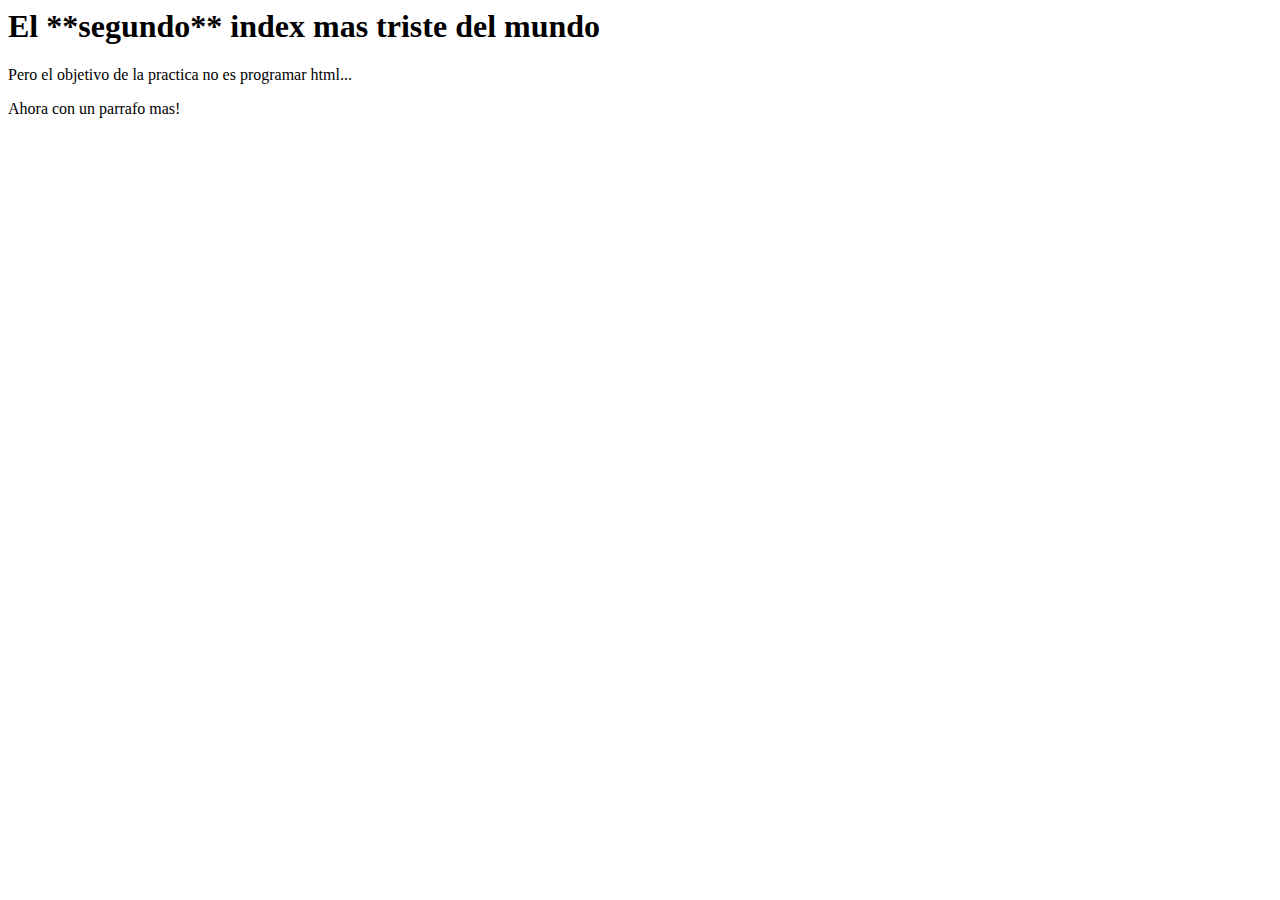
<file: Ficheros del servidor/var/www/onoser/index.html>
<html>
	<head>
		<title>Index</title>
	</head>
	<body>
		<h1>El **segundo** index mas triste del mundo</h1>
		<p>Pero el objetivo de la practica no es programar html...</p>

		<p>Ahora con un parrafo mas!</p>
	</body>
</html>
</file>
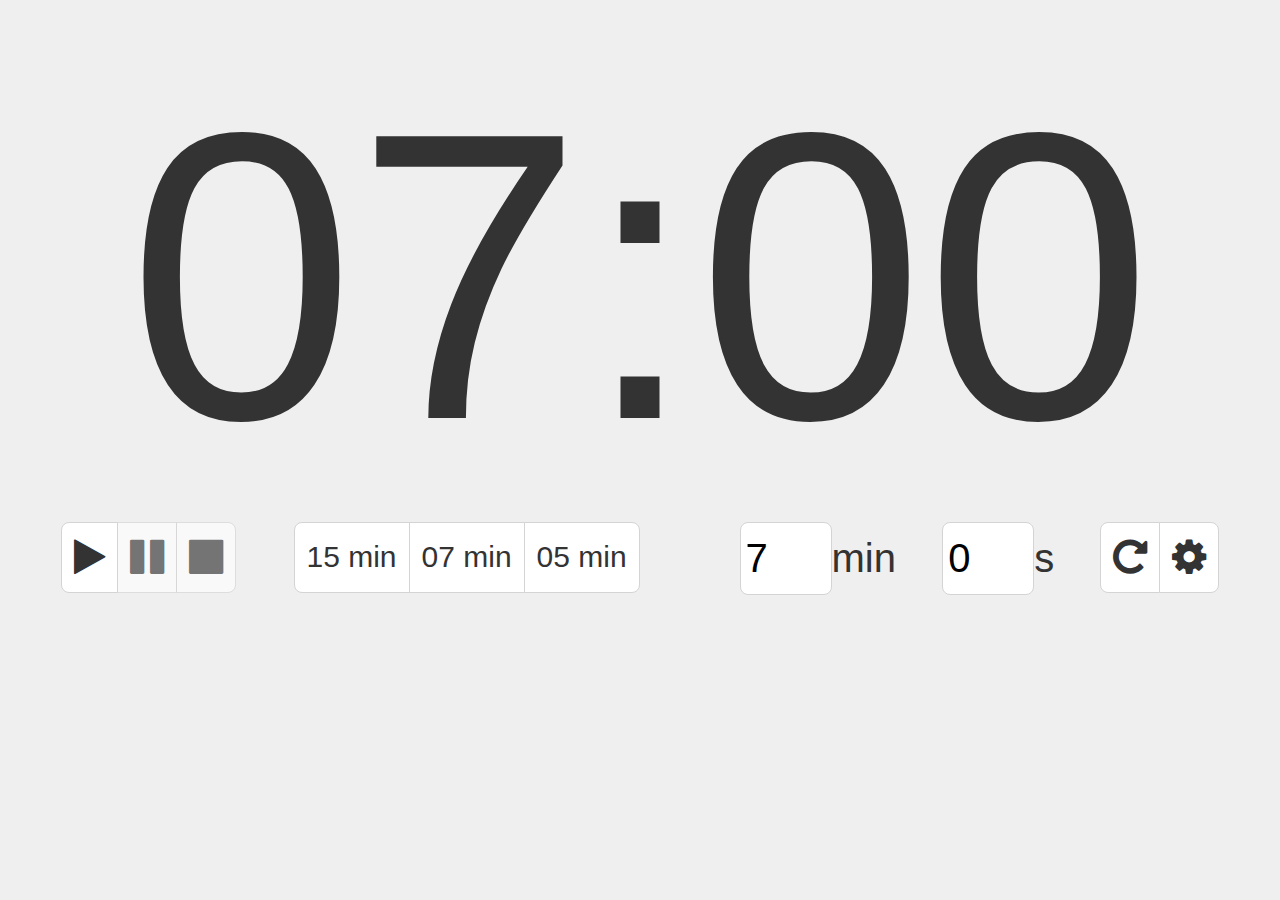
<file: Ficheros del servidor/var/www/ser/Chrono/index.html>
<!DOCTYPE html>
<html lang="es">

<head>

	<title>Chrono</title>

	<meta charset="UTF-8"> 

	<!-- Styles -->
	<link type="text/css" href="css/font-awesome.min.css" rel="stylesheet">
	<link type="text/css" href="css/main.css" rel="stylesheet">

	<!-- Javascript -->
	<script type="text/javascript" src="js/jquery-3.1.1.min.js"></script>
	<script type="text/javascript" src="js/main.js"></script>

</head>

<body onload="init();">

	<div id="overlayTopLeft" class="cmude hidden">
		<img id="imageOverlayLeft" src="images/logo_cmude_arriba.png" alt="Logo" aria-hidden="true">
	</div>


	<audio id="dingx1">
		<source src="sounds/ding x1.mp3" type="audio/mpeg">
	</audio>

	<audio id="dingx2">
		<source src="sounds/ding x2.mp3" type="audio/mpeg">
	</audio>




	<div id="chrono"><p></p></div>
		

	<div class="flexParent">

		<div id="controlButtons" class="controls">
			
			<div class="button-group" role="group" aria-label="Chrono controls">
				
				<button type="button" id="initButton" aria-label="Comenzar" onclick="initChrono();">
					<span class="fa fa-play" aria-hidden="true"></span>
				</button>

				<button type="button" id="pauseButton" aria-label="Pausar" onclick="pauseChrono();" disabled="">
					<span class="fa fa-pause" aria-hidden="true"></span>
				</button>

				<button type="button" id="stopButton" aria-label="Stop" onclick="stopChronoAndRecord();" disabled="">
					<span class="fa fa-stop" aria-hidden="true"></span>
				</button>
			</div>

		</div>




		<div id="timePresets">
			<div id="bp" class="controls timePresets">
				<div class="button-group" role="group">
					<button type="button" onclick="changeTime(900);">
						15 min
					</button>

					<button type="button" onclick="changeTime(420);">
						07 min
					</button>

					<button type="button" onclick="changeTime(300);">
						05 min
					</button>

				</div>
			</div>

			<div id="academic" class="controls hidden timePresets">
				<div class="button-group" role="group">

					<button type="button" onclick="changeTime(300);">
						05 min
					</button>

					<button type="button" onclick="changeTime(240);">
						04 min
					</button>

					<button type="button" onclick="changeTime(180);">
						03 min
					</button>
				</div>
			</div>
		</div>




		<div id="timeControls" class="controls flexParent">
			<div>
			<input id="minutesInput" class="timesControls" value="7" min=0 max=1440 type="number" aria-label="Minutos"><label for="minutesInput">min</label>
			</div>
			<div>
			<input id="secondsInput" class="timesControls" value="0" max=59 min=0 type="number" aria-label="Segundos"><label for="secondsInput">s</label>
			</div>

			<div class="button-group" role="group">
				<button type="button" id="resetButton" aria-label="Reset" onclick="resetChrono();">
					<span class="fa fa-repeat" aria-hidden="true"></span>
				</button>

				<button type="button" id="configButton" aria-label="Configuración" onclick="toggleConfiguration();">
					<span class="fa fa-cog" aria-hidden="true"></span>
				</button>
			</div>
		</div>
	</div>


	<div class="flexParent">
		<div id="bellConfig" class="button-group hidden">
			<button type="button" id="dingButton6" aria-label="Activar/desactivar sonido" onclick="toggleDing(6);">
				6 min <span id="" class="dingGlyphicon6 bell fa" aria-hidden="true"></span>
			</button>
			<button type="button" id="dingButton1" aria-label="Activar/desactivar sonido" onclick="toggleDing(1);">
				1 min <span id="" class="dingGlyphicon1 bell fa" aria-hidden="true"></span>
			</button>
			<button type="button" id="dingButton0" aria-label="Activar/desactivar sonido" onclick="toggleDing(0);">
				0 min <span class="dingGlyphicon0 bell fa" aria-hidden="true"></span><span class="dingGlyphicon0 bell fa" aria-hidden="true"></span>
			</button>
		</div>
	</div>


	<div class="flexParent">
		<div id="config" class="button-group hidden">
			<button type="button" id="dingButton" aria-label="Activar/desactivar sonido" onclick="toggleDings();">
				<span id="dingGlyphicon" class="fa fa-bell" aria-hidden="true"></span>
			</button>

			<button type="button" id="presetsButton" aria-label="Cambiar tipo de debate" onclick="togglePresets();">
			</button>

			<button type="button" id="tableButton" aria-label="Mostrar/ocultar tabla" onclick="toggleTable();">
				<span id="tableIcon" class="fa fa-times" aria-hidden="true"></span>
				<span class="fa fa-table" aria-hidden="true"></span>
			</button>

			<button type="button" id="colourButton" aria-label="Cambiar esquema de color" onclick="toggleColours();" disabled="">
				<span class="fa fa-circle" aria-hidden="true"></span>
				<span class="fa fa-circle-o" aria-hidden="true"></span>
			</button>
		</div>
	</div>



	

	<table id="resultsTable" class="hidden">
		<thead>
			<tr>
				<th><span class="fa fa-sort-numeric-asc" aria-hidden="true"></i><span class="sr-only">Orden de intervención</span></th>
				<th><span class="fa fa fa-arrows-h" aria-hidden="true"></i><span class="sr-only">Tiempo establecido</span></th>
				<th><span class="fa fa fa-clock-o" aria-hidden="true"></i><span class="sr-only">Tiempo restante</span></th>
			</tr>
		</thead>
		<tbody>
			<tr id="tableHelp">
				<td colspan="3">
				Termina con <span class="fa fa-stop" aria-hidden="true" aria-label="Stop"></span> para guardar un tiempo.
				</td>
			</tr>
		</tbody>
	</table>



	<div id="overlayBottomRight" class="cmude hidden">
		<img id="imageBottomRight" src="images/logo_cmude_abajo.png" alt="Logo" aria-hidden="true">
	</div>

	<div id="overlayBottomLeft" class="cmude hidden">
		<img id="imageBottomLeft" src="images/logo_cmude.png" alt="Logo" aria-hidden="true">
	</div>
		
</body>
</html>
</file>
<file: Ficheros del servidor/var/www/ser/Chrono/css/main.css>
/* Bootstrap inspired */

body {
	color: #333;
	background-color: #efefef;
	font-family: "Helvetica Neue",Helvetica,Arial,sans-serif;
	font-size: 40px;
}

.hidden {
	display: none !important;
}


:disabled {	
	filter: alpha(opacity=65);
	opacity: .65;
	pointer-events: none;
	cursor: not-allowed;
}

:disabled:hover,
:disabled:focus,{
	background-color: #fff;
	border-color: #ccc;
	
}


table {
  width: 100%;
  max-width: 100%;
  margin-bottom: 20px;
  background-color: #fff;
  border-radius: 0.2em;
}

table > thead > tr > th,
table > tbody > tr > th,
table > tfoot > tr > th,
table > thead > tr > td,
table > tbody > tr > td,
table > tfoot > tr > td {
  padding: 8px;
  line-height: 1.42857143;
  vertical-align: top;
  border-top: 1px solid #ddd;
}
table > thead > tr > th {
  vertical-align: bottom;
  border-bottom: 2px solid #ddd;
}
table > caption + thead > tr:first-child > th,
table > colgroup + thead > tr:first-child > th,
table > thead:first-child > tr:first-child > th,
table > caption + thead > tr:first-child > td,
table > colgroup + thead > tr:first-child > td,
table > thead:first-child > tr:first-child > td {
  border-top: 0;
}



/* Self */

p {
	margin-top: 0px;
	margin-bottom: 0px;
}


/* Icons*/ 

span.fa {
	font-size: 40px;
}

#dingButton {
	width: 102px;
}

#tableButton {
	width: 141px;
}


/* Elements */

#chrono {
	text-align: center;
	font-size: 32vw;
	margin-top: 0.1em;
}


.flexParent {
	display: flex;
	justify-content: center;
	flex-wrap: wrap;
}

#controlButtons {
	width: 193px;
	margin: 10px 20px;
}

#timeControls {
	width: 480px;
	margin: 10px 20px;
	display: flex;
	justify-content: space-between;
}

#timePresets {
	width: 406px;
	margin: 10px 20px;
}

input {
	width: 80px;
	height: 67px;
	font-family: "Helvetica Neue",Helvetica,Arial,sans-serif;
	font-size: 40px;
	padding: 2px 5px;
	border: 1px solid #d4d4d4;
	border-radius: 0.2em;
}

label {
	height: 73px;
	margin-top: 10px;
	margin-right: 10px;
}


#config {
	width: 492px;
	margin: 20px 20px;
}


#resultsTable {
	width: 360px;
	margin: auto;
	margin-bottom: 80px;
	margin-top: 20px;
	font-size: 30px;
}

#tableHelp,
#tableHelp > span.fa {
	font-size: 30px;
}

#overlayTopLeft {
  position: fixed;
  top: 0;
  left: 0;
  width: 100%;
}

#imageOverlayLeft {
	width: 20%;
}

#overlayBottomRight {
  position: fixed;
  bottom: 0;
  right: 0;
  width: 100%;
}

#imageBottomRight {
	width: 20%;  
	position: absolute;
  	bottom: 0;
  	right: 0;
}

#overlayBottomLeft {
  position: fixed;
  bottom: 0;
  left: 0;
  width: 100%;
}

#imageBottomLeft {
	width: 10%;  
	position: absolute;
  	bottom: 0;
  	left: 0;
}


/* https://stackoverflow.com/questions/396145/how-to-vertically-center-a-div-for-all-browsers 
.absolute-Center {
  margin: auto;
  position: absolute;
  top: 0; left: 0; bottom: 0; right: 0;
}
*/

/* =============================================================================
   Button groups: https://github.com/necolas/css3-github-buttons
   ========================================================================== */

/* Standard group
   ========================================================================== */

button {
	position: relative;
	overflow: visible;
	display: inline-block;
	padding: 0.2em 0.4em;
	border: 1px solid #d4d4d4;
	margin: 0;
	text-decoration: none;
	text-align: center;
	font-size: 30px;
	color: #333;
	height: 71px;
	white-space: nowrap;
	cursor: pointer;
	outline: none;
	background-color: rgb(255, 255, 255);
	border-radius: 0.2em;
	/* IE hacks */
	zoom: 1;
	*display: inline;
	border-radius: 8px;
}

button:hover,
button:focus,
button:active,
button.active {
    color: #333;
    background-color: #e6e6e6;
    border-color: #adadad;
}


.button-group {
	display: inline-block;
	list-style: none;
	padding: 0;
	margin: 0;
	/* IE hacks */
	zoom: 1;
	*display: inline;
}

button + button,
button + .button-group,
.button-group + button,
.button-group + .button-group {
	margin-left: 15px;
}

.button-group li {
	float: left;
	padding: 0;
	margin: 0;
}

.button-group button {
	float: left;
	margin-left: -1px;
}

.button-group > button:not(:first-child):not(:last-child),
.button-group li:not(:first-child):not(:last-child) button {
	border-radius: 0;
}

.button-group > button:first-child,
.button-group li:first-child button {
	margin-left: 0;
	border-top-right-radius: 0;
	border-bottom-right-radius: 0;
}

.button-group > button:last-child,
.button-group li:last-child > button {
	border-top-left-radius: 0;
	border-bottom-left-radius: 0;
}
</file>
